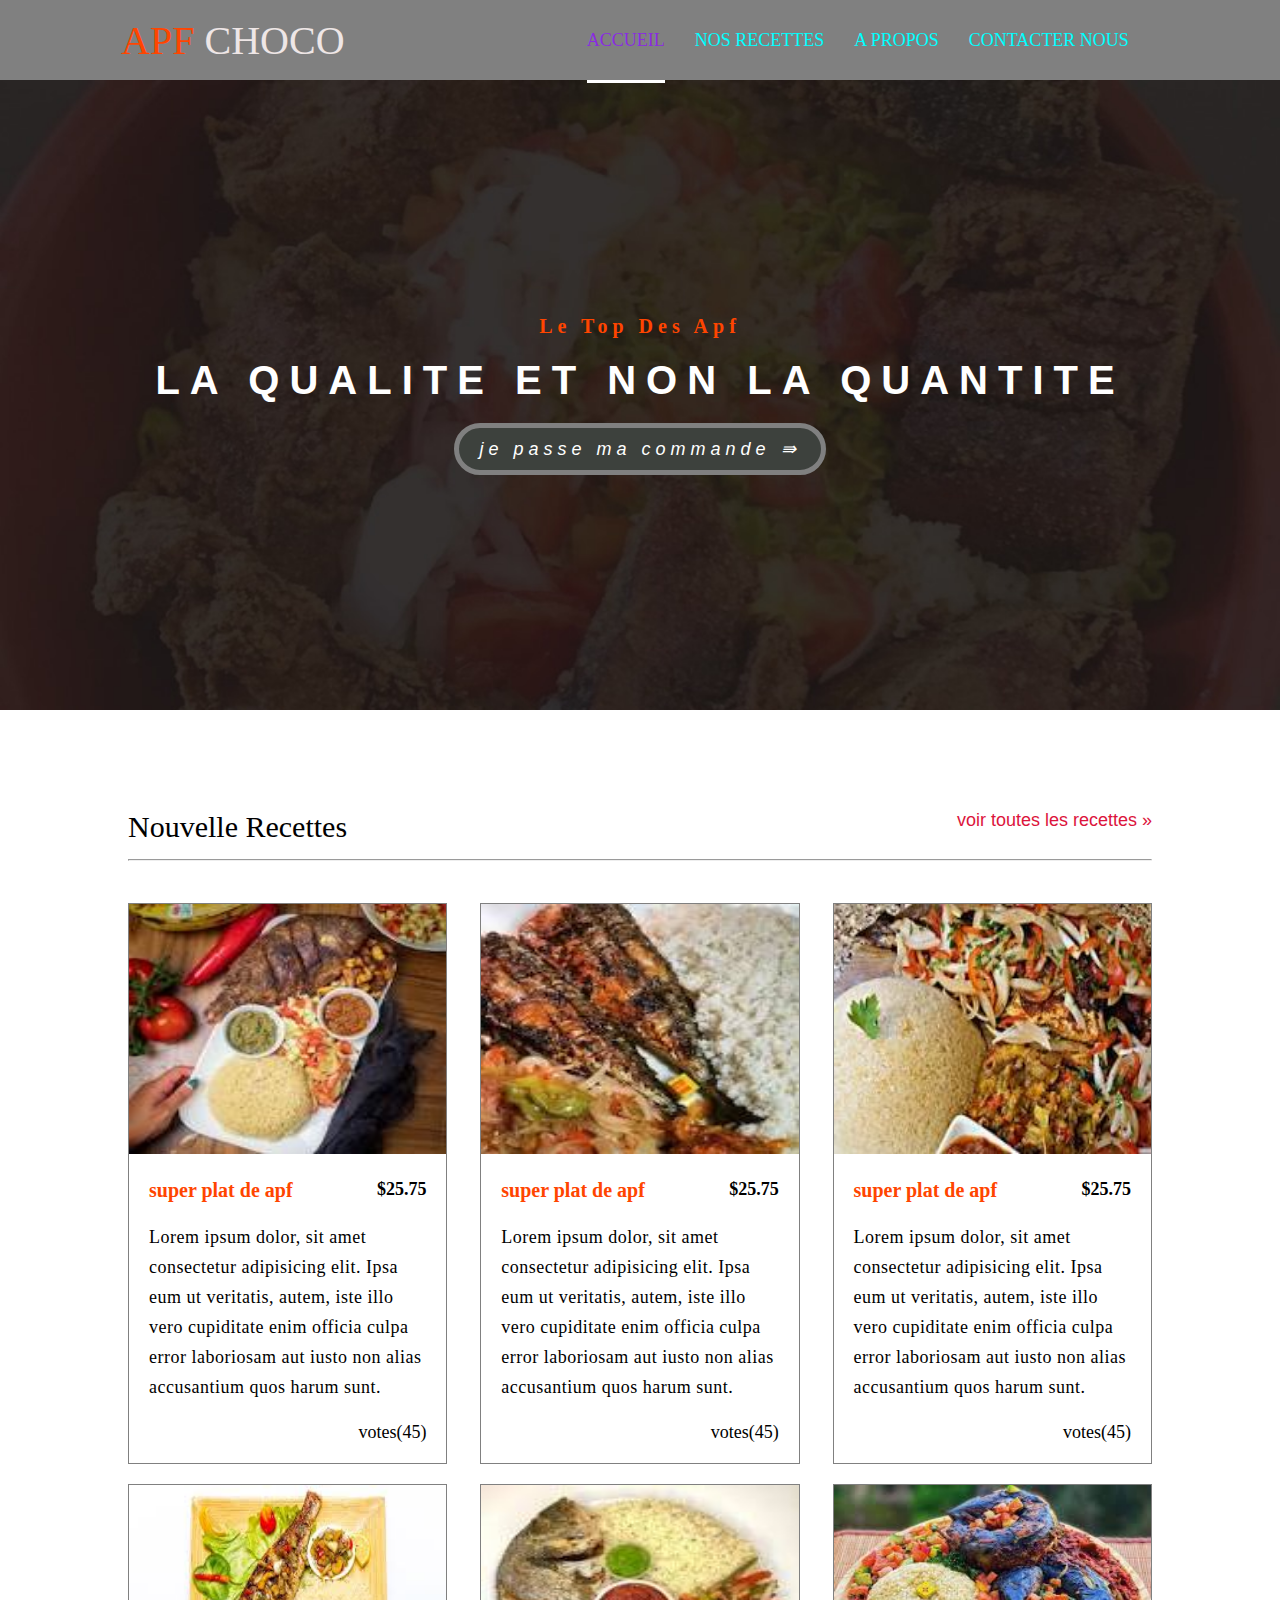
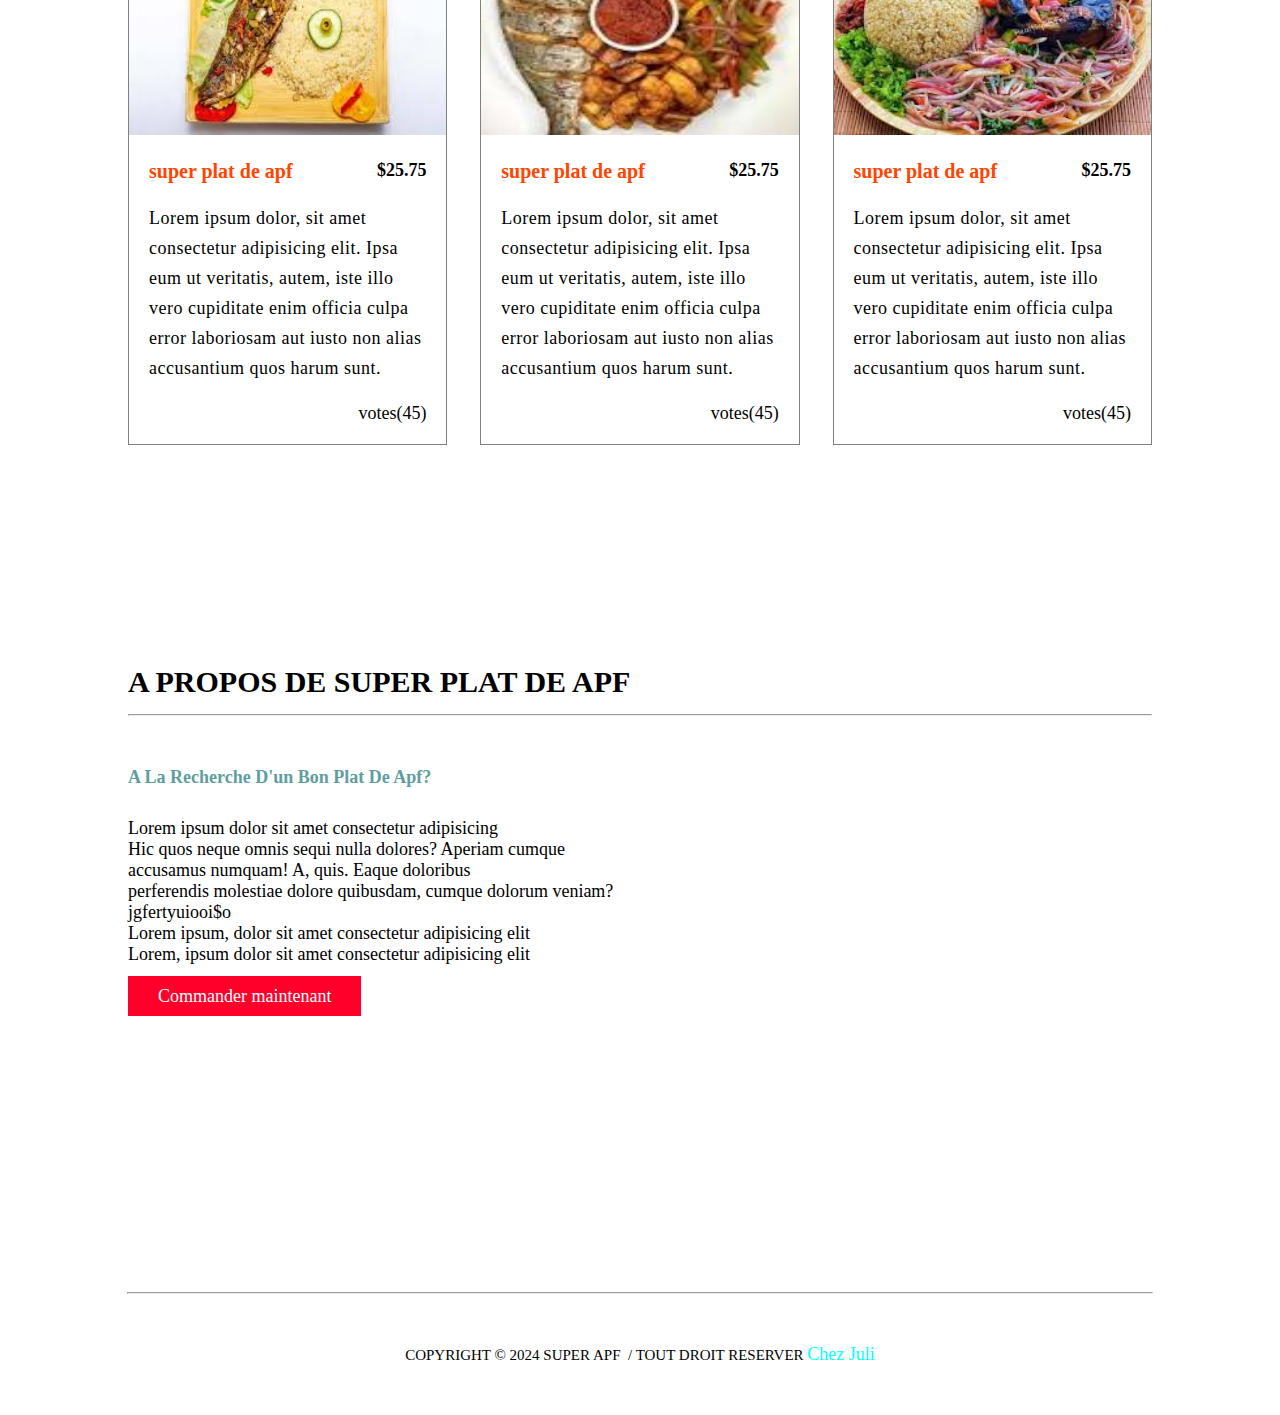
<file: index.html>
<!DOCTYPE html>
<html>

<head>
    <title>
        titre de ma page
    </title>
    <meta charset="UTF-8">
    <link rel="stylesheet" href="./assets/css/style.css">
    <!-- font-awesone -->
    <link rel="stylesheet" href="https://cdnjs.cloudflare.com/ajax/libs/font-awesome/6.5.1/css/all.min.css"
        integrity="sha512-DTOQO9RWCH3ppGqcWaEA1BIZOC6xxalwEsw9c2QQeAIftl+Vegovlnee1c9QX4TctnWMn13TZye+giMm8e2LwA=="
        crossorigin="anonymous" referrerpolicy="no-referrer" />
<!-- google fonts -->
<link rel="preconnect" href="https://fonts.googleapis.com">
<link rel="preconnect" href="https://fonts.gstatic.com" crossorigin>
<link href="https://fonts.googleapis.com/css2?family=Honk&display=swap" rel="stylesheet">
    </head>

<body>
    <!-- entete de mon site -->
    <header>
        <a href="" class="logo"> <span>APF</span> CHOCO</a>

        <!-- barre de navigation -->
        <nav>
            <label for="mobile"><i class="fa fa-bars" aria-hidden="true"></i></label>

            <input type="checkbox" id="mobile">

            <ul class="mobile-menu">
                <li><a href="index.html" class="active">Accueil</a></li>
                <li><a href="recette.html">Nos recettes</a></li>
                <li><a href="./Pages/apropos.html">A Propos</a></li>
                <li><a href="">Contacter Nous</a></li>

            </ul>
        </nav>
    </header>
    <!-- fin de mon entete -->


    <!-- contenu principal -->
    <main>
        <!-- bannierre -->
        <div id="banniere">
            <h5>le top des apf</h5>
            <h1>la qualite et non la quantite</h1>
            <a href="">je passe ma commande &rAarr;</a>
        </div>
        <!-- fin de banniere -->


        <!-- mon menu -->
        <section class="container">
            <div id="recettes">
                <h2>nouvelle recettes</h2>
                <a href="recette.html">voir toutes les recettes &raquo;</a>
            </div>

            <hr>
            <br><br>

            <!-- mes cartes -->
            <div id="cards">
                <div class="card">
                    <img src="./assets/images/apf1.jpg" alt="image de apf">

                    <div class="card-title">
                        <h3>super plat de apf</h3>
                        <span>$25.75</span>
                    </div>

                    <div class="card-boby">
                        <p>
                            Lorem ipsum dolor, sit amet consectetur adipisicing elit. Ipsa eum ut veritatis, autem, iste
                            illo vero cupiditate enim officia culpa error laboriosam aut iusto non alias accusantium
                            quos harum sunt.
                        </p>
                    </div>

                    <div class="card-footer">
                        <p class="rate">
                            <i class="fa-solid fa-star"></i>
                            <i class="fa-solid fa-star"></i>
                            <i class="fa-solid fa-star"></i>
                            <i class="fa-solid fa-star"></i>
                            <i class="fa-solid fa-star"></i>
                        </p>
                        <p>votes(45)</p>
                    </div>
                </div>
                <div class="card">
                    <img src="./assets/images/apf2.jpg" alt="image de apf">

                    <div class="card-title">
                        <h3>super plat de apf</h3>
                        <span>$25.75</span>
                    </div>

                    <div class="card-boby">
                        <p>
                            Lorem ipsum dolor, sit amet consectetur adipisicing elit. Ipsa eum ut veritatis, autem, iste
                            illo vero cupiditate enim officia culpa error laboriosam aut iusto non alias accusantium
                            quos harum sunt.
                        </p>
                    </div>

                    <div class="card-footer">
                        <p class="rate">
                    <i class="fa-solid fa-star"></i>
                    <i class="fa-solid fa-star"></i>
                        <i class="fa-solid fa-star"></i>
                        <i class="fa-solid fa-star"></i>
                        <i class="fa-solid fa-star"></i>
                    </p>
                        <p>votes(45)</p>
                    </div>
                </div>
                <div class="card">
                    <img src="./assets/images/apf3.jpg" alt="image de apf">

                    <div class="card-title">
                        <h3>super plat de apf</h3>
                        <span>$25.75</span>
                    </div>

                    <div class="card-boby">
                        <p>
                            Lorem ipsum dolor, sit amet consectetur adipisicing elit. Ipsa eum ut veritatis, autem, iste
                            illo vero cupiditate enim officia culpa error laboriosam aut iusto non alias accusantium
                            quos harum sunt.
                        </p>
                    </div>

                    <div class="card-footer">
                        <p class="rate">
                            <i class="fa-solid fa-star"></i>
                        <i class="fa-solid fa-star"></i>
                        <i class="fa-solid fa-star"></i>
                        <i class="fa-solid fa-star"></i>
                        <i class="fa-solid fa-star"></i>
                        </p>
                        <p>votes(45)</p>
                    </div>
                </div>
                <div class="card">
                    <img src="./assets/images/apf10.jpg" alt="image de apf">

                    <div class="card-title">
                        <h3>super plat de apf</h3>
                        <span>$25.75</span>
                    </div>

                    <div class="card-boby">
                        <p>
                            Lorem ipsum dolor, sit amet consectetur adipisicing elit. Ipsa eum ut veritatis, autem, iste
                            illo vero cupiditate enim officia culpa error laboriosam aut iusto non alias accusantium
                            quos harum sunt.
                        </p>
                    </div>

                    <div class="card-footer">
                        <p class="rate">
                            <i class="fa-solid fa-star"></i>
                            <i class="fa-solid fa-star"></i>
                            <i class="fa-solid fa-star"></i>
                            <i class="fa-solid fa-star"></i>
                            <i class="fa-solid fa-star"></i>
                        </p>
                        <p>votes(45)</p>
                    </div>
                </div>
                <div class="card">
                    <img src="./assets/images/apf5.jpg" alt="image de apf">

                    <div class="card-title">
                        <h3>super plat de apf</h3>
                        <span>$25.75</span>
                    </div>

                    <div class="card-boby">
                        <p>
                            Lorem ipsum dolor, sit amet consectetur adipisicing elit. Ipsa eum ut veritatis, autem, iste
                            illo vero cupiditate enim officia culpa error laboriosam aut iusto non alias accusantium
                            quos harum sunt.
                        </p>
                    </div>

                    <div class="card-footer">
                        <p class="rate">
                            <i class="fa-solid fa-star"></i>
                            <i class="fa-solid fa-star"></i>
                            <i class="fa-solid fa-star"></i>
                            <i class="fa-solid fa-star"></i>
                            <i class="fa-solid fa-star"></i>
                        </p>
                        <p>votes(45)</p>
                    </div>
                </div>
                <div class="card">
                    <img src="./assets/images/apf6.jpg" alt="image de apf">

                    <div class="card-title">
                        <h3>super plat de apf</h3>
                        <span>$25.75</span>
                    </div>

                    <div class="card-boby">
                        <p>
                            Lorem ipsum dolor, sit amet consectetur adipisicing elit. Ipsa eum ut veritatis, autem, iste
                            illo vero cupiditate enim officia culpa error laboriosam aut iusto non alias accusantium
                            quos harum sunt.
                        </p>
                    </div>

                    <div class="card-footer">
                        <p class="rate">
                            <i class="fa-solid fa-star"></i>
                        <i class="fa-solid fa-star"></i>
                        <i class="fa-solid fa-star"></i>
                        <i class="fa-solid fa-star"></i>
                         <i class="fa-solid fa-star-half-stroke"></i>
                        </p>
                        <p>votes(45)</p>
                    </div>
                </div>
            </div>

            <!-- fin mes cartes -->
        </section>
        <!-- fin de mon menu -->

        <!-- une autre section -->
        <section class="container">
            <h1>a propos de super plat de apf</h1>

            <hr>
            <br>
            <div id="explicatif">

                <div class="kaj">
                    <h2>a la recherche d'un bon plat de apf?</h2>
                    <p>Lorem ipsum dolor sit amet consectetur adipisicing <br>
                        Hic quos neque omnis sequi nulla dolores? Aperiam cumque accusamus numquam! A, quis. Eaque
                        doloribus
                        <br>perferendis molestiae dolore quibusdam, cumque dolorum veniam?
                    </p>
                    <ul>
                        <li>jgfertyuiooi$o</li>
                        <li>Lorem ipsum, dolor sit amet consectetur adipisicing elit</li>
                        <li>Lorem, ipsum dolor sit amet consectetur adipisicing elit</li>
                    </ul>
                    <br>
                    <a href="">Commander maintenant </a>

                </div>

                <div class="image-container">
                    <!-- <img src="./assets/images/promo.jpg" alt="image de affiche" class="voir"> -->
                    <!-- <iframe width="560" height="315" src="https://www.youtube.com/embed/4tCqp1AgwQs?si=x1IhprL2jc3MlrGT" title="YouTube video player" frameborder="0" allow="accelerometer; autoplay; clipboard-write; encrypted-media; gyroscope; picture-in-picture; web-share" allowfullscreen></iframe> -->
                    <iframe
                        src="https://www.google.com/maps/embed?pb=!1m16!1m12!1m3!1d3972.3358692863526!2d-3.8789040752036863!3d5.365632694613196!2m3!1f0!2f0!3f0!3m2!1i1024!2i768!4f13.1!2m1!1sbingerville%20laurier%2018!5e0!3m2!1sfr!2sci!4v1705920587988!5m2!1sfr!2sci"
                        width="600" height="450" style="border:0;" allowfullscreen="" loading="lazy"
                        referrerpolicy="no-referrer-when-downgrade"></iframe>
                </div>


            </div>
        </section>


    </main>
    <!-- fin contenu principal -->

    <!-- debut den* mon footer pied de page -->
    <footer>
        <hr>

        <p>copyright &copy; 2024 super apf &nbsp;/ tout droit reserver <a href="">chez juli</a></p>
    </footer>
    <!-- fin de mon pied de page -->



</body>

</html>
</file>
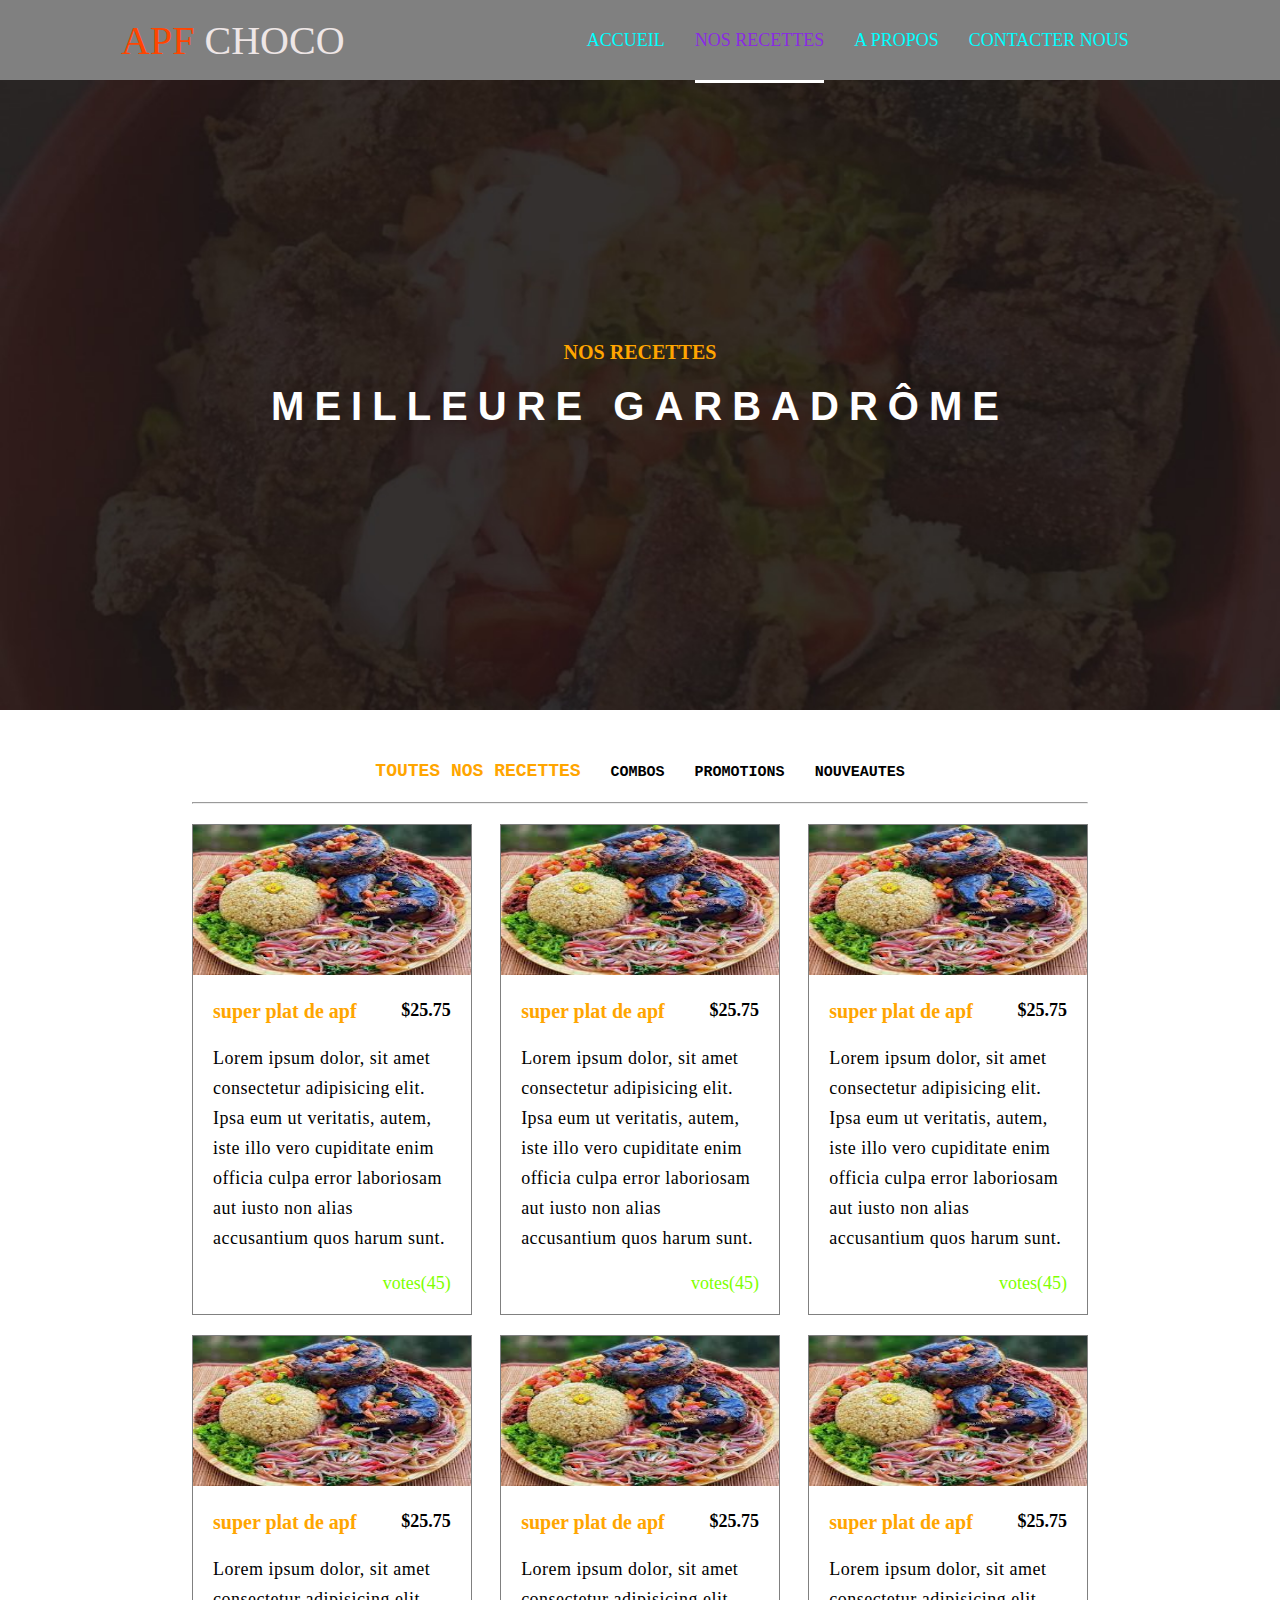
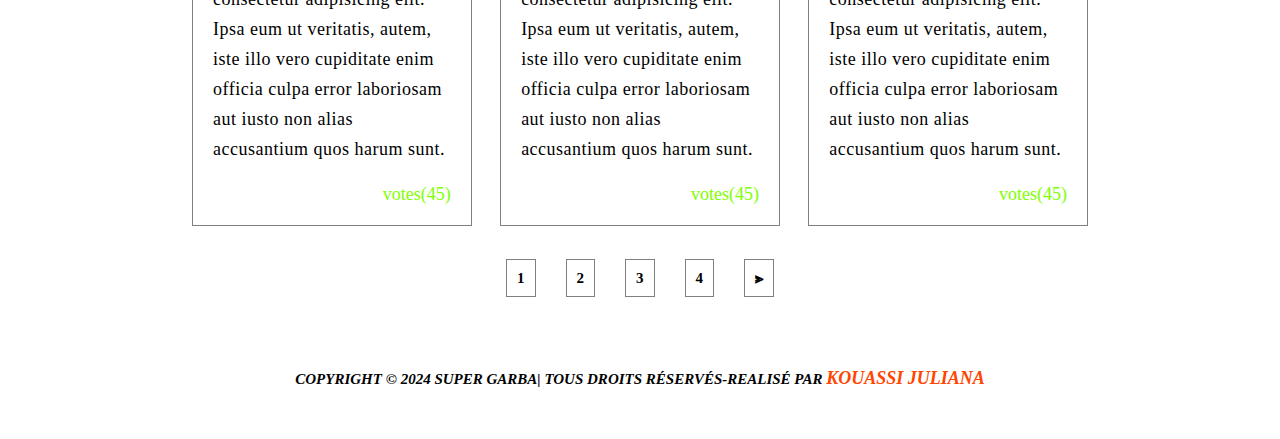
<file: recette.html>
<!DOCTYPE html>
<html lang="en">

<head>
    <meta charset="UTF-8">
    <meta name="viewport" content="width=device-width, initial-scale=1.0">
    <title>ma page de recette</title>
    <meta charset="UTF-8">
    <link rel="stylesheet" href="./assets/css/recette.css">
    <!-- font-awesone -->
    <link rel="stylesheet" href="https://cdnjs.cloudflare.com/ajax/libs/font-awesome/6.5.1/css/all.min.css"
        integrity="sha512-DTOQO9RWCH3ppGqcWaEA1BIZOC6xxalwEsw9c2QQeAIftl+Vegovlnee1c9QX4TctnWMn13TZye+giMm8e2LwA=="
        crossorigin="anonymous" referrerpolicy="no-referrer" />
</head>

<body>
    <!-- entete de mon site -->
    <header>
        <a href="index.html" class="logo"> <span>APF</span> CHOCO</a>

        <!-- barre de navigation -->
        <nav>
            <ul>
                <li><a href="index.html">Accueil</a></li>
                <li><a href="recette.html" class="faire">Nos recettes</a></li>
                <li><a href="./Pages/apropos.html">A Propos</a></li>
                <li><a href="">Contacter Nous</a></li>
            </ul>
        </nav>
        <!-- fin de navigation -->
    </header>
    <!-- fin de mon entete -->


    <!-- contenu principal -->
    <main>
        <!-- bannierre -->
        <div id="banniere">
            <h5>nos recettes</h5>
            <h1>meilleure garbadrôme</h1>
        </div>
        <!-- fin de banniere -->


        <!-- mon menu-->
        <section class="container">
            <div id="recettes">
                <ul>
                    <li><a href=""><span>toutes nos recettes</span></a></li>
                    <li><a href="">combos</a></li>
                    <li><a href="">promotions</a></li>
                    <li><a href="">nouveautes</a></li>
                </ul>
            </div>
            <br>
            <hr>
            <!-- fin de mon menu -->

            <!-- mes cartes -->
            <div id="cards">
                <div class="card">
                    <img src="./assets/images/apf6.jpg" alt="">

                    <div class="card-title">
                        <h3>super plat de apf</h3>
                        <span>$25.75</span>
                    </div>

                    <div class="card-boby">
                        <p>
                            Lorem ipsum dolor, sit amet consectetur adipisicing elit. Ipsa eum ut veritatis, autem, iste
                            illo vero cupiditate enim officia culpa error laboriosam aut iusto non alias accusantium
                            quos harum sunt.
                        </p>
                    </div>

                    <div class="card-footer">
                        <p class="rate"><i class="fa-solid fa-star"></i>
                            <i class="fa-solid fa-star"></i>
                            <i class="fa-solid fa-star"></i>
                            <i class="fa-solid fa-star"></i>
                            <i class="fa-solid fa-star"></i>
                        </p>
                        <p>votes(45)</p>
                    </div>
                </div>

                <div class="card">
                    <img src="./assets/images/apf6.jpg" alt="">

                    <div class="card-title">
                        <h3>super plat de apf</h3>
                        <span>$25.75</span>
                    </div>

                    <div class="card-boby">
                        <p>
                            Lorem ipsum dolor, sit amet consectetur adipisicing elit. Ipsa eum ut veritatis, autem, iste
                            illo vero cupiditate enim officia culpa error laboriosam aut iusto non alias accusantium
                            quos harum sunt.
                        </p>
                    </div>

                    <div class="card-footer">
                        <p class="rate"><i class="fa-solid fa-star"></i>
                            <i class="fa-solid fa-star"></i>
                            <i class="fa-solid fa-star"></i>
                            <i class="fa-solid fa-star"></i>
                            <i class="fa-solid fa-star"></i>
                        </p>
                        <p>votes(45)</p>
                    </div>
                </div>

                <div class="card">
                    <img src="./assets/images/apf6.jpg" alt="">

                    <div class="card-title">
                        <h3>super plat de apf</h3>
                        <span>$25.75</span>
                    </div>

                    <div class="card-boby">
                        <p>
                            Lorem ipsum dolor, sit amet consectetur adipisicing elit. Ipsa eum ut veritatis, autem, iste
                            illo vero cupiditate enim officia culpa error laboriosam aut iusto non alias accusantium
                            quos harum sunt.
                        </p>
                    </div>

                    <div class="card-footer">
                        <p class="rate"><i class="fa-solid fa-star"></i>
                            <i class="fa-solid fa-star"></i>
                            <i class="fa-solid fa-star"></i>
                            <i class="fa-solid fa-star"></i>
                            <i class="fa-solid fa-star"></i>
                        </p>
                        <p class="mod">votes(45)</p>
                    </div>
                </div>

                <div class="card">
                    <img src="./assets/images/apf6.jpg" alt="">

                    <div class="card-title">
                        <h3>super plat de apf</h3>
                        <span>$25.75</span>
                    </div>

                    <div class="card-boby">
                        <p>
                            Lorem ipsum dolor, sit amet consectetur adipisicing elit. Ipsa eum ut veritatis, autem, iste
                            illo vero cupiditate enim officia culpa error laboriosam aut iusto non alias accusantium
                            quos harum sunt.
                        </p>
                    </div>

                    <div class="card-footer">
                        <p class="rate"><i class="fa-solid fa-star"></i>
                            <i class="fa-solid fa-star"></i>
                            <i class="fa-solid fa-star"></i>
                            <i class="fa-solid fa-star"></i>
                            <i class="fa-solid fa-star"></i>
                        </p>
                        <p>votes(45)</p>
                    </div>
                </div>

                <div class="card">
                    <img src="./assets/images/apf6.jpg" alt="">

                    <div class="card-title">
                        <h3>super plat de apf</h3>
                        <span>$25.75</span>
                    </div>

                    <div class="card-boby">
                        <p>
                            Lorem ipsum dolor, sit amet consectetur adipisicing elit. Ipsa eum ut veritatis, autem, iste
                            illo vero cupiditate enim officia culpa error laboriosam aut iusto non alias accusantium
                            quos harum sunt.
                        </p>
                    </div>

                    <div class="card-footer">
                        <p class="rate"><i class="fa-solid fa-star"></i>
                            <i class="fa-solid fa-star"></i>
                            <i class="fa-solid fa-star"></i>
                            <i class="fa-solid fa-star"></i>
                            <i class="fa-solid fa-star"></i>
                        </p>
                        <p>votes(45)</p>
                    </div>
                </div>

                <div class="card">
                    <img src="./assets/images/apf6.jpg" alt="">

                    <div class="card-title">
                        <h3>super plat de apf</h3>
                        <span>$25.75</span>
                    </div>

                    <div class="card-boby">
                        <p>
                            Lorem ipsum dolor, sit amet consectetur adipisicing elit. Ipsa eum ut veritatis, autem, iste
                            illo vero cupiditate enim officia culpa error laboriosam aut iusto non alias accusantium
                            quos harum sunt.
                        </p>
                    </div>

                    <div class="card-footer">
                        <p class="rate"><i class="fa-solid fa-star"></i>
                            <i class="fa-solid fa-star"></i>
                            <i class="fa-solid fa-star"></i>
                            <i class="fa-solid fa-star"></i>
                            <i class="fa-solid fa-star"></i>
                        </p>
                        <p>votes(45)</p>
                    </div>
                </div>

            </div>
               <br>
            <!-- une autre section -->
        <div class="pied">
            <ul>
                <li><a href="">1</a>
                <li><a href="">2</a></li>
                <li><a href="">3</a></li>
                <li><a href="">4</a></li>
                <li><a href="">&GreaterGreater;</a></li>
            </ul>
        
        </div>
           
        </section>
        
    </main>

    <footer>
        <p>copyright &copy; 2024 super garba| tous droits réservés-realisé par <a href="">kouassi juliana</a> </p>
    </footer>


</body>

</html>
</file>
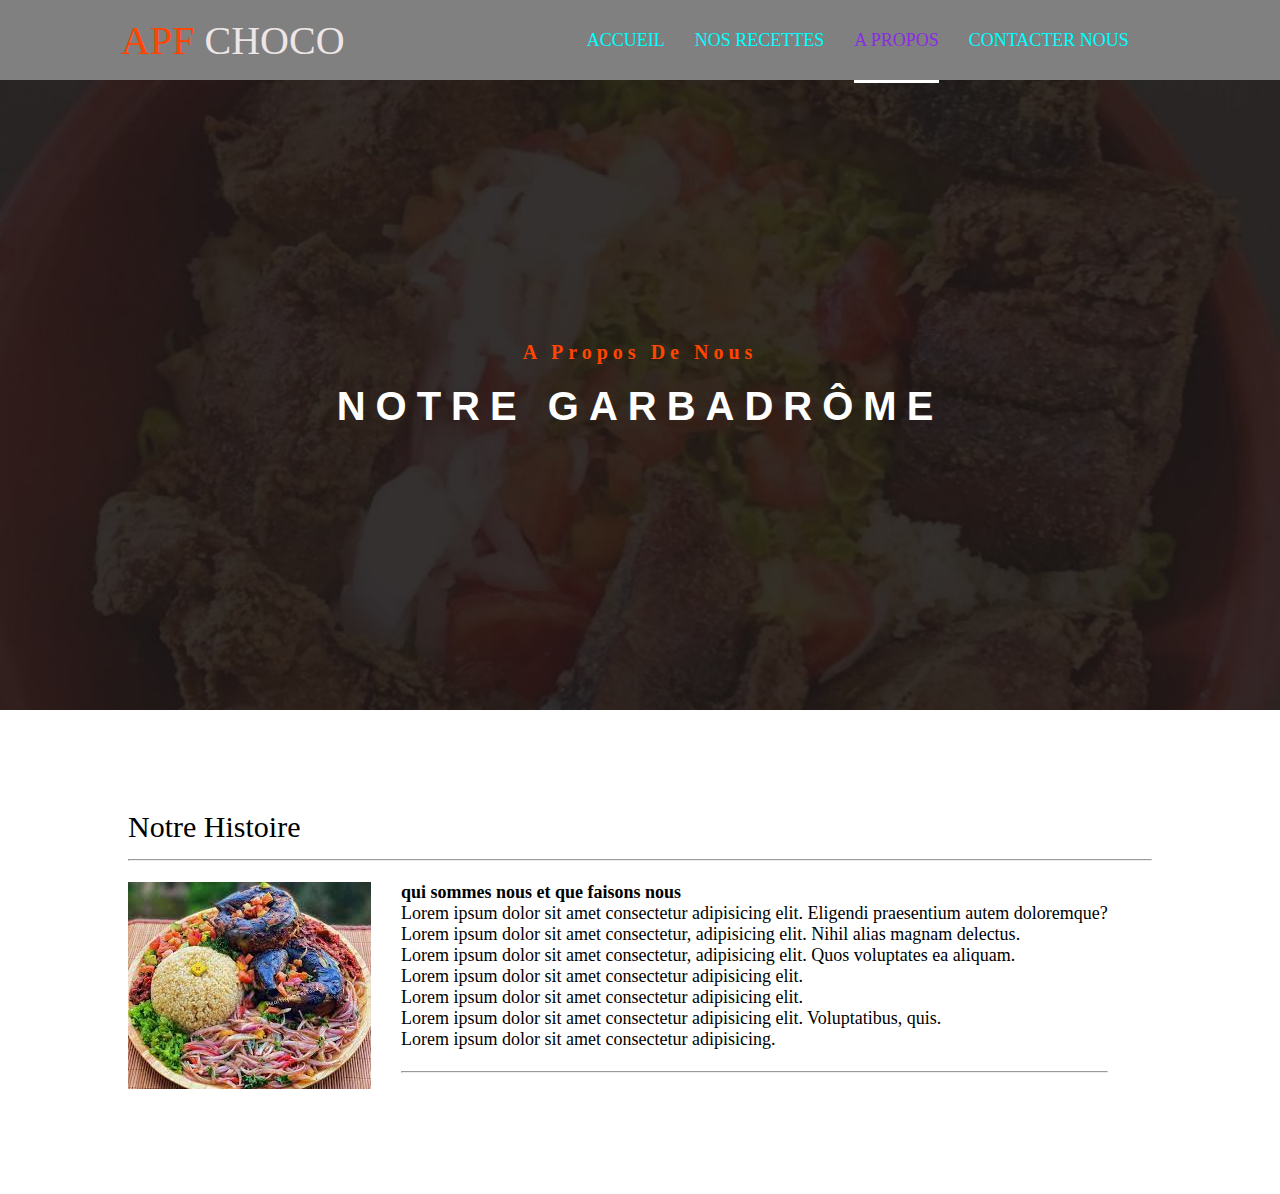
<file: Pages/apropos.html>
<!DOCTYPE html>
<html lang="en">

<head>
    <meta charset="UTF-8">
    <meta name="viewport" content="width=device-width, initial-scale=1.0">
    <title>ma page apropos</title>
    <link rel="stylesheet" href="../assets/css/apropos.css">
    <link rel="stylesheet" href="https://cdnjs.cloudflare.com/ajax/libs/font-awesome/6.5.1/css/all.min.css" integrity="sha512-DTOQO9RWCH3ppGqcWaEA1BIZOC6xxalwEsw9c2QQeAIftl+Vegovlnee1c9QX4TctnWMn13TZye+giMm8e2LwA==" 
    crossorigin="anonymous" referrerpolicy="no-referrer" />
</head>

<body>
    <!-- entete de mon site -->
    <header>
        <a href="index.html" class="logo"> <span>APF</span> CHOCO</a>

        <!-- barre de navigation -->
        <nav>
            <ul>
                <li><a href="../index.html">Accueil</a></li>
                <li><a href="../recette.html" class="faire">Nos recettes</a></li>
                <li><a href="apropos.html" class="propos">A Propos</a></li>
                <li><a href="">Contacter Nous</a></li>
            </ul>
        </nav>
        <!-- fin de navigation -->
    </header>
    <!-- fin de mon entete -->

    <!-- contenu principal -->
    <main>
        <!-- bannierre -->
        <div id="banniere">
            <h5>a propos de nous</h5>
            <h1>notre garbadrôme</h1>

        </div>
        <!-- fin de banniere -->


        <!-- mon menu -->
        <section class="container">
            <div id="recettes">
                <h2>notre histoire</h2>
            </div>

            <hr>
            <br>

            <div id="apropos">
                <div>
                    <img src="../assets/images/apf6.jpg" alt="">
                </div>

                <div>
                    <h3>qui sommes nous et que faisons nous</h3>

                    <p>Lorem ipsum dolor sit amet consectetur adipisicing elit. Eligendi praesentium autem doloremque?
                    </p>
                    <p>Lorem ipsum dolor sit amet consectetur, adipisicing elit. Nihil alias magnam delectus.</p>
                    <p>Lorem ipsum dolor sit amet consectetur, adipisicing elit. Quos voluptates ea aliquam.</p>
                    <p>Lorem ipsum dolor sit amet consectetur adipisicing elit.</p>
                    
                    <p>Lorem ipsum dolor sit amet consectetur adipisicing elit.</p>
                    <p>Lorem ipsum dolor sit amet consectetur adipisicing elit. Voluptatibus, quis.</p>
                    <p>Lorem ipsum dolor sit amet consectetur adipisicing.</p>
                  <br>
                    <hr>
                  <br>
                    <div id="icone">
                        <ul>
                            <li><i class="fa-brands fa-facebook-f"></i></li>
                            <li><i class="fa-brands fa-twitter"></i></li>
                            <li><i class="fa-brands fa-instagram"></i></li>
                            <li>  <i class="fa-brands fa-behance"></i></li>
                        </ul>
                            </div>
                       
                    
                    
                    

                    
                    
                </div>
            </div>


</body>

</html>
</file>
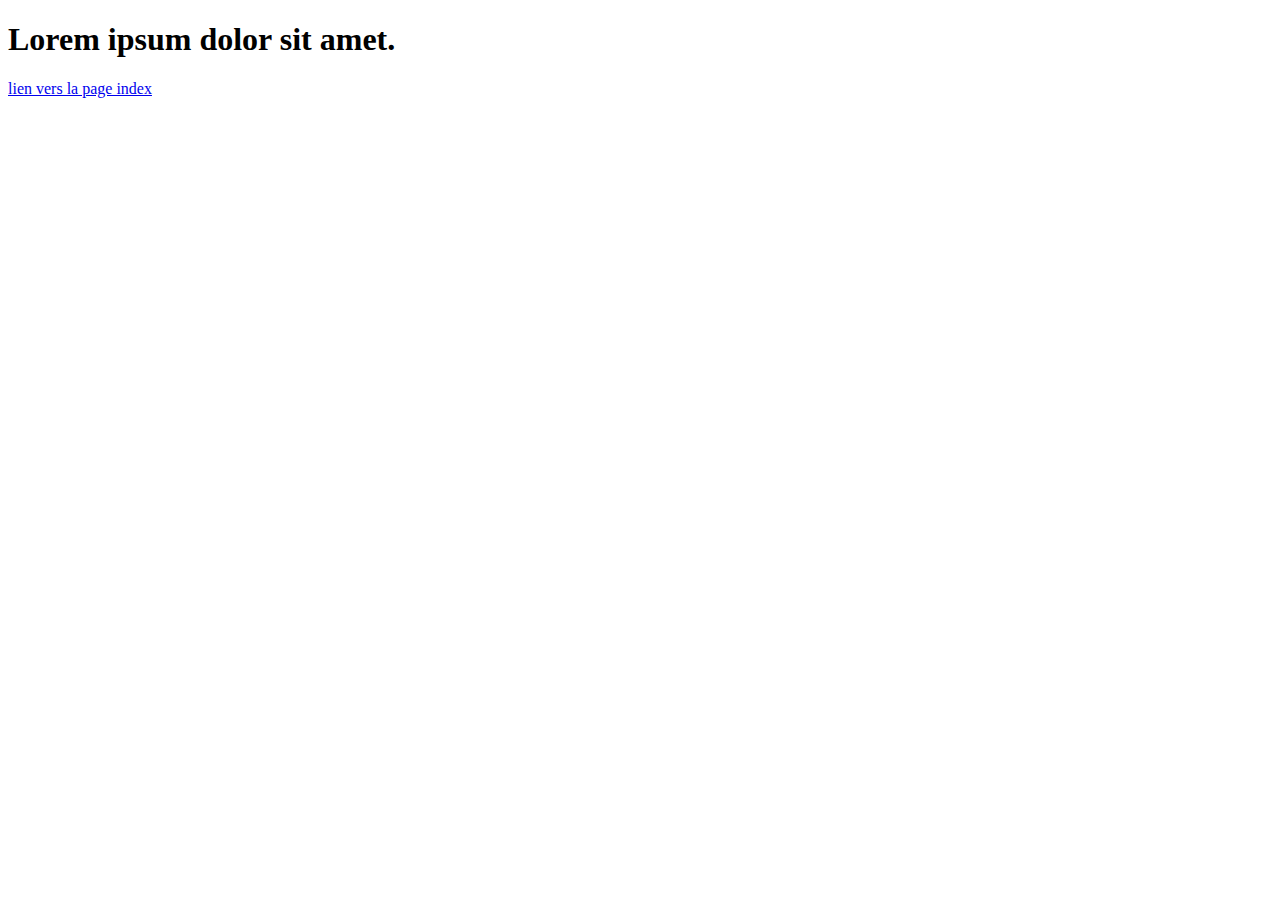
<file: Pages/Exemple.html>
<!DOCTYPE html>
<html lang="en">
<head>
    <meta charset="UTF-8">
    <meta name="viewport" content="width=device-width, initial-scale=1.0">
    <title>Document</title>
</head>
<body>
    <h1>Lorem ipsum dolor sit amet.</h1>
    <a href="../index.html">lien vers la page index</a>
</body>
</html>
</file>
<file: assets/css/style.css>
/* entete */
* {
    margin: 0;
    padding: 0;
    text-decoration: none;
    list-style-type: none;
    font-size: 18px;
    /* font-family: 'Honk', system-ui; */
    font-family: 'Honk', system-ui;
font-family: 'PT Serif', serif;
}

header {
    background-color: gray;
    display: flex;
    justify-content: space-around;
    height: 80px;
    position: relative;
    align-items: center;
}

header a.logo {
    color: rgb(238, 230, 230);
    font-size: 40px;

}

header a.logo span {
    color: orangered;
    font-size: 40px;
    transition: 0.5s;
}

nav ul {
    display: flex;
    /* column-gap: 30px; */
}

nav ul li {
    margin-right: 30px;
}

nav ul li a {
    color: aqua;
    text-transform: uppercase;

}

nav ul li a:hover {
    color: blueviolet;
    transition: 0.5s;
    border-bottom: 3px solid rgb(211, 220, 211);
    padding-bottom: 30px;
}

nav ul li a.active {
    color: blueviolet;
    border-bottom: 3px solid white;
    padding-bottom: 30px;
}

/* MENU RESPONSIVE */
nav label {
    display: none;
}

nav input#mobile {
    display: none;
}

/* banniere */
div#banniere {
    background-color: rgb(131, 82, 18);
    width: 100%;
    height: 70vh;
    background-image: url(../images/banner.jpg);
    background-repeat: no-repeat;
    background-size: cover;
    display: flex;
    justify-content: center;
    text-align: center;
    align-items: center;
    flex-direction: column;
}

div#banniere h5 {
    color: orangered;
    font-size: 20px;
    text-transform: capitalize;
    letter-spacing: 5px;
    margin-bottom: 20px;
    font-weight: 900;
}

div#banniere h1 {
    color: white;
    font-size: 40px;
    text-transform: uppercase;
    letter-spacing: 10px;
    font-family: 'Franklin Gothic Medium', 'Arial Narrow', Arial, sans-serif;
    margin-bottom: 20px;

}

/* creer un boution */
div#banniere a {
    color: white;
    border: 5px solid gray;
    /* border-style: double; */
    padding: 10px 20px;

    background-color: rgb(61, 65, 61);
    letter-spacing: 5px;
    font-style: oblique;
    font-family: Verdana, Geneva, Tahoma, sans-serif;
    border-radius: 40px;

}

div#banniere a:hover {
    background-color: brown;
    color: black;
    transition: 1s;
    padding: 15px 20px;

}

/* mon menu */
.container {
    width: 80%;
    margin: auto;
    padding: 100px 0;
}

div#recettes {
    justify-content: space-between;
    display: flex;
    margin-bottom: 15px;
}

div#recettes h2 {

    font-size: 30px;
    font-weight: lighter;
    text-transform: capitalize;
}

div#recettes a {
    color: crimson;
    font-family: 'Segoe UI', Tahoma, Geneva, Verdana, sans-serif;
}


/* mes cartes */
div#cards {
    display: flex;
    justify-content: space-between;
    flex-wrap: wrap;
}

div#cards div.card {
    border: 0.5px solid gray;
    width: 31%;
    margin-bottom: 20px;
}

div.card img {
    width: 100%;
    height: 250px;
}

div.card div.card-title {
    margin: 20px;
    display: flex;
    justify-content: space-between;
    font-weight: bold;
}

div.card-title h3 {
    color: orangered;
    font-size: 20px;
    cursor: pointer;
}

div.card-boby {
    margin: 20px;
    line-height: 30px;
    letter-spacing: 0.5px;
}

div.card div.card-footer {
    margin: 20px;
    display: flex;
    justify-content: space-between;
    
}

div.card div.card-footer p.rate {
    color: chartreuse;
}

/* une autre section */
.container h1 {
    text-transform: uppercase;
    margin-bottom: 15px;
    font-size: 30px;
}

div#explicatif h2 {
    padding: 30px 0;
    text-transform: capitalize;
    color: cadetblue;
}

div#explicatif div.mettre ul {
    align-items: center;
}

div#explicatif .image-container img {
    width: 100%;
}

div#explicatif .image-container {
    width: 50%;
}

div#explicatif {
    display: flex;
    justify-content: space-between;
    column-gap: 20px;
    row-gap: 20px;
}

div.kaj a {
    margin-top: 10px;
    /* border-radius: 40px; */
    background-color: rgb(255, 0, 43);
    color: black;
    padding: 10px 30px;
    color: white;
}

footer hr {
    width: 80%;
    margin: auto;
}

footer p {
    text-transform: uppercase;
    text-align: center;
    padding-top: 50px;
    padding-bottom: 50px;
    font-size: 15px;

}

footer p a {
    color: cyan;
    text-transform: capitalize;
}



/* adapter mon site au format mobile */
@media screen and (max-width: 800px) {


    div#cards div.card {
        width: 100%;
    }

    div#explicatif {
        flex-direction: column;
    }

    div#recettes {
        flex-direction: column;
        row-gap: 20px;
    }

    nav label {
        display: flex;
    }

    nav ul.mobile-menu {
        display: none;
    }

    nav input[type="checkbox"]:checked+ul.mobile-menu {
        display: flex;
        flex-direction: column;
        position: absolute;
        top: 100%;
        left: 0;
        padding: 20px;
        row-gap: 20px;
        background-color: rgb(202, 140, 59);
        width: 100%;
    }

    nav ul li a:hover {
        border-bottom: none;
    }

    nav ul li a.active {
        border-bottom: none;
    }
    
}
</file>
<file: assets/css/recette.css>
/* entete */
*{
    margin: 0;
    padding: 0;
    text-decoration: none;
    list-style-type: none;
    font-size: 18px;
}

header {
    background-color: gray;
    display: flex;
    justify-content: space-around;
    height: 80px;

    align-items: center;
}

header a.logo {
    color: rgb(238, 230, 230);
    font-size: 40px;
}

header a.logo span {
    color: orangered;
    font-size: 40px;
    transition: 0.5s;
}

nav ul {
    display: flex;
    /* column-gap: 30px; */
}

nav ul li {
    margin-right: 30px;
}

nav ul li a {
    color: aqua;
    text-transform: uppercase;

}

nav ul li a:hover {
    color: blueviolet;
    transition: 0.5s;
    border-bottom: 3px solid rgb(211, 220, 211);
    padding-bottom: 30px;
}

nav ul li a.faire {
    color: blueviolet;
    border-bottom: 3px solid white;
    padding-bottom: 30px;
}

/* banniere */
div#banniere {
    background-color: rgb(131, 82, 18);
    width: 100%;
    height: 70vh;
    background-image: url(../images/banner.jpg);
    background-repeat: no-repeat;
    background-size: cover;
    display: flex;
    justify-content: center;
    align-items: center;
    flex-direction: column;
}

div#banniere h5 {
    color: orange;
    font-size: 20px;
    text-transform: uppercase;
    /* letter-spacing: 5px; */
    margin-bottom: 20px;
    font-weight: bolder;
}

div#banniere h1 {
    color: white;
    font-size: 40px;
    text-transform: uppercase;
    letter-spacing: 10px;
    font-family: 'Franklin Gothic Medium', 'Arial Narrow', Arial, sans-serif;
    margin-bottom: 20px;

}

hr{
    margin-bottom: 20px;
}
/* mon menu */
.container {
    width: 70%;
    margin: auto;
    padding: 50px 0;
    /* margin-bottom: 15px; */
}

 div#recettes ul {
    padding: 0;
    display: flex;
    justify-content: center;
}


div#recettes ul li { 
    margin: 0px 15px;
    
}
div#recettes ul li a{
    color: black;
    text-transform: uppercase;
    font-family: 'Courier New', Courier, monospace;
    font-size: 15px;
    font-weight: bold;
}

div#recettes ul li a:hover{
color: orange;
}

div ul li a span{
    color: orange;
}


/* mes cartes */
div#cards{
display: flex;
justify-content: space-between;
flex-wrap: wrap;
}

div#cards div.card {
    border: 0.5px solid gray;
    width: 31%;
    margin-bottom: 20px;
}

div.card img {
    width: 100%;
    height: 150px;
}

div.card div.card-title {
    margin: 20px;
    display: flex;
    justify-content: space-between;
    font-weight: bold;
}

div.card-title h3 {
    color: orange;
    font-size: 20px;
    cursor: pointer;
}

div.card-boby {
    margin: 20px;
    line-height: 30px;
    letter-spacing: 0.5px;
}

div.card div.card-footer {
    margin: 20px;
    display: flex;
    justify-content: space-between;
    color: chartreuse;
}

footer p{
    text-transform: uppercase;
    font-size: 15px;
    font-style: italic;
    font-weight: bold;
    text-align: center;
    padding-top: 30px;
    padding-bottom: 50px;
}
footer p a{
    color: orangered;
}

/* une autre section */

div.pied ul{
    padding: 0; 
    display: flex;
    justify-content: center

}
div.pied ul li {
    margin: 0px 15px;
}

div.pied ul li a{
    color: black;
    /* margin: 2px; */
    padding: 10px;
    border: 0.5px solid gray;
    font-size: 15px;
    font-weight: bold;
}
div.pied ul li a:hover{
    background-color: orangered;
}
</file>
<file: assets/css/apropos.css>
/* entete */
* {
    margin: 0;
    padding: 0;
    text-decoration: none;
    list-style-type: none;
    font-size: 18px;
}

header {
    background-color: gray;
    display: flex;
    justify-content: space-around;
    height: 80px;

    align-items: center;
}

header a.logo {
    color: rgb(238, 230, 230);
    font-size: 40px;

}

header a.logo span {
    color: orangered;
    font-size: 40px;
    transition: 0.5s;
}

nav ul {
    display: flex;
    /* column-gap: 30px; */
}

nav ul li {
    margin-right: 30px;
}

nav ul li a {
    color: aqua;
    text-transform: uppercase;

}

nav ul li a:hover {
    color: blueviolet;
    transition: 0.5s;
    border-bottom: 3px solid rgb(211, 220, 211);
    padding-bottom: 30px;
}

nav ul li a.propos {
    color: blueviolet;
    border-bottom: 3px solid white;
    padding-bottom: 30px;
}

/* banniere */
div#banniere {
    background-color: rgb(131, 82, 18);
    width: 100%;
    height: 70vh;
    background-image: url(../images/banner.jpg);
    background-repeat: no-repeat;
    background-size: cover;
    display: flex;
    justify-content: center;
    align-items: center;
    flex-direction: column;
}

div#banniere h5 {
    color: orangered;
    font-size: 20px;
    text-transform: capitalize;
    letter-spacing: 5px;
    margin-bottom: 20px;
    font-weight: 900;
}

div#banniere h1 {
    color: white;
    font-size: 40px;
    text-transform: uppercase;
    letter-spacing: 10px;
    font-family: 'Franklin Gothic Medium', 'Arial Narrow', Arial, sans-serif;
    margin-bottom: 20px;

}
/* mon menu */
.container {
    width: 80%;
    margin: auto;
    padding: 100px 0;
}

div#recettes {
    /* justify-content: space-between; */
    /* display: flex; */
    margin-bottom: 15px;
}

div#recettes h2 {

    font-size: 30px;
    font-weight: lighter;
    text-transform: capitalize;
}
/* h3{
    float: right;
} */


#apropos{
    display: flex;
    column-gap: 30px;
}
div#icone{
    
}
</file>
